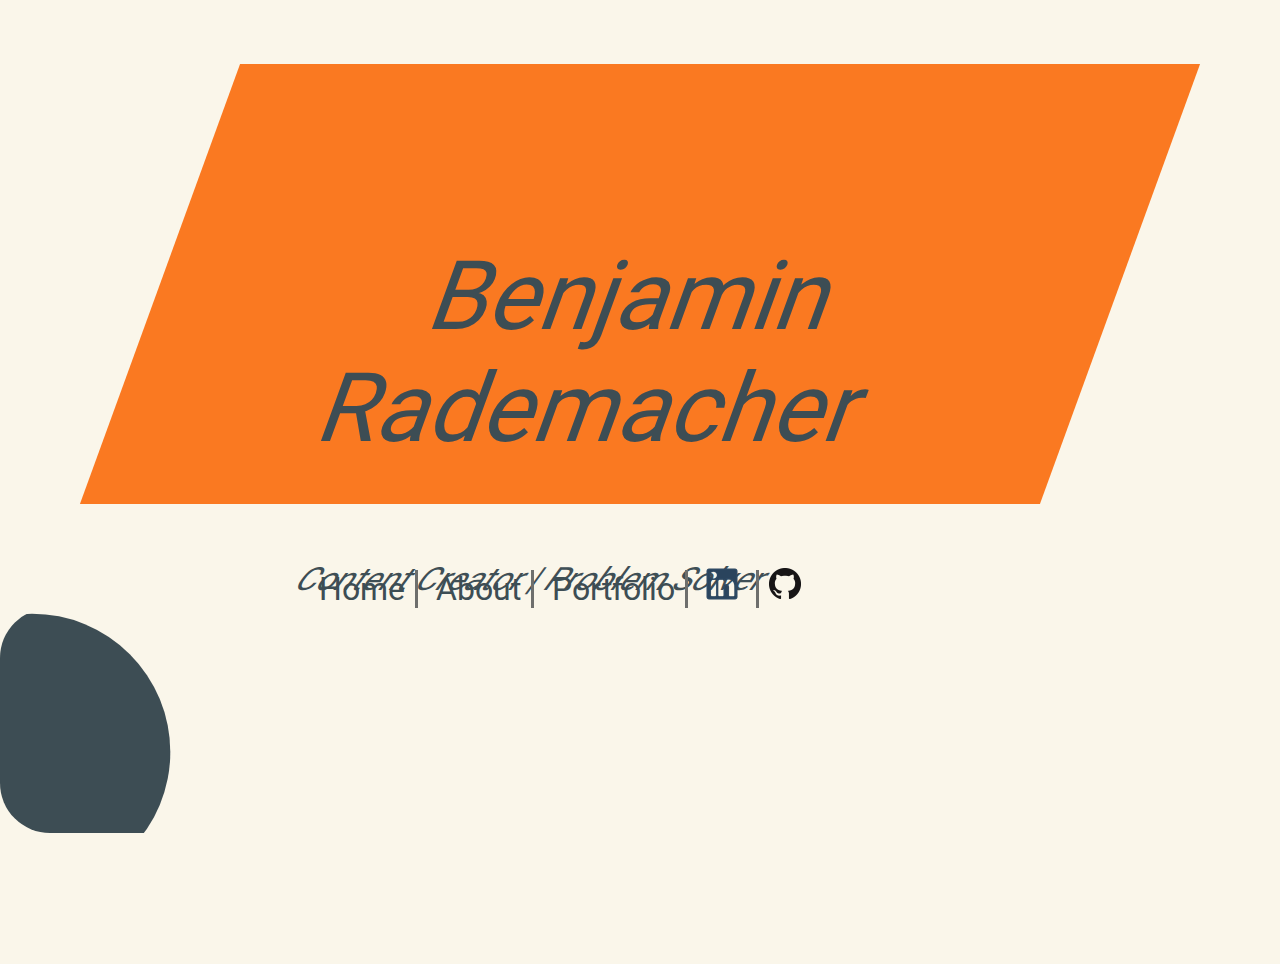
<file: index.html>
<!DOCTYPE html>
<html lang="en">

<head>
    <meta charset="UTF-8">
    <meta name="viewport" content="width=device-width, initial-scale=1.0">
    <meta http-equiv="X-UA-Compatible" content="ie=edge">
    <link href="https://fonts.googleapis.com/css?family=Roboto" rel="stylesheet">
    <link rel="stylesheet" href="./style/css/index.css">
    <title>Home</title>
</head>

<body>
    <div id="parallelogram">
        <p id="name">Benjamin Rademacher</p>
        <p id="subTitle">Content Creator | Problem Solver</p>
    </div>

    <div class="container">

        <div class="nav">
            <a href="index.html">Home</a>
            <a href="about.html">About</a>
            <a href="portfolio.html">Portfolio</a>
            <a href="https://www.linkedin.com/in/benjamin-rademacher-408414156/">
                <img src="./style/images/linkedin.png" alt="linkedIn">
            </a>
            <a href="https://github.com/Brademacher">
                <img src="./style/images/GitHub-dark.png" alt="github-light">
            </a>
        </div>
       
    </div>
    <div id="circle"></div>
</body>

</html>
</file>
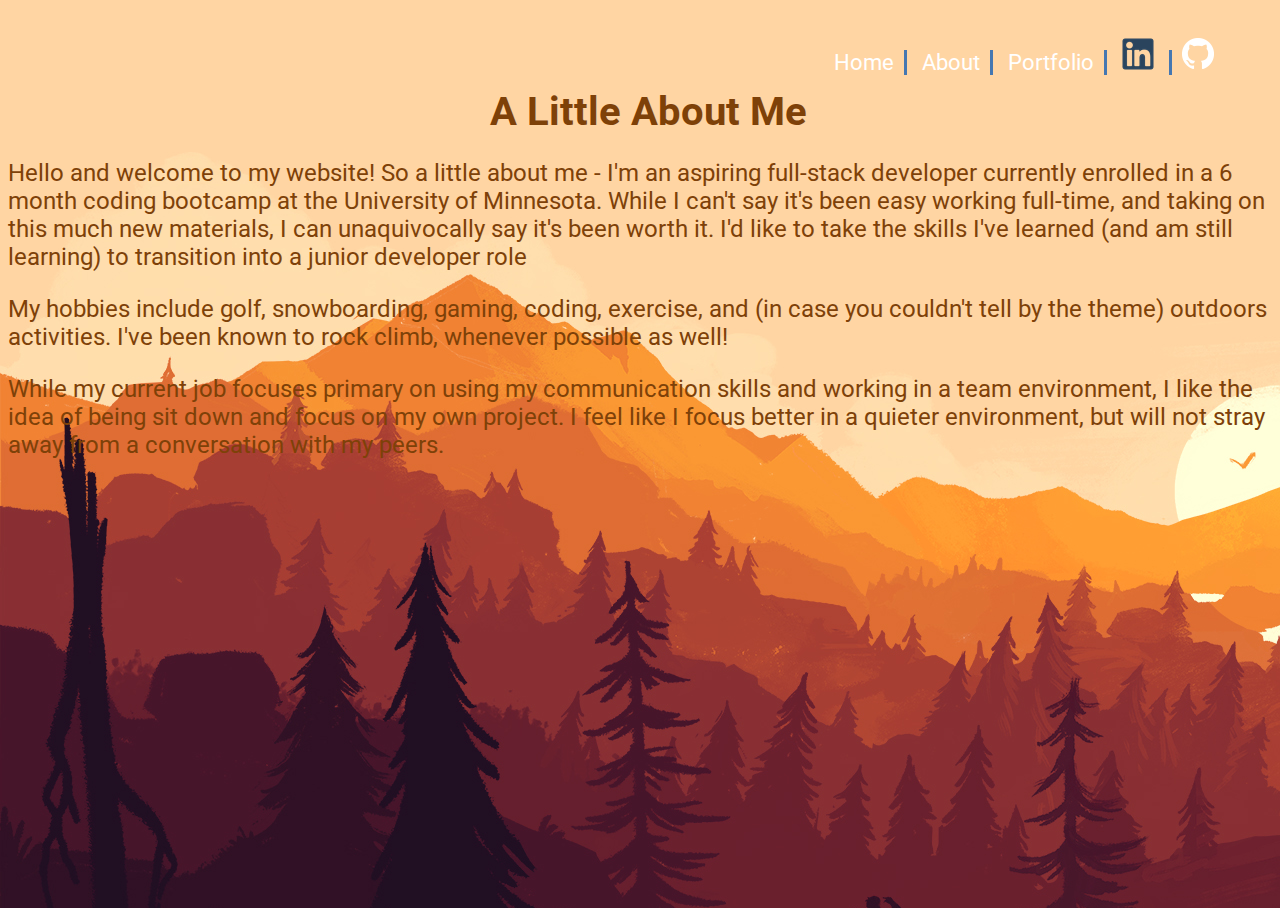
<file: about.html>
<!DOCTYPE html>
<html lang="en">

<head>
    <meta charset="UTF-8">
    <meta name="viewport" content="width=device-width, initial-scale=1.0">
    <meta http-equiv="X-UA-Compatible" content="ie=edge">
    <link rel="stylesheet" href="./style/css/about.css">
    <link href="https://fonts.googleapis.com/css?family=Roboto" rel="stylesheet">
    <title>About Me</title>
</head>

<body>

    <div class="container">
        <div class="header">
            <a href="index.html">Home</a>
            <a href="about.html">About</a>
            <a href="portfolio.html">Portfolio</a>
            <a href="https://www.linkedin.com/in/benjamin-rademacher-408414156/">
                <img src="./style/images/linkedin.png" alt="linkedIn">
            </a>
            <a href="https://github.com/Brademacher">
                <img src="./style/images/GitHub-light.png" alt="github-light">
            </a>
        </div>
    </div>

    <h1>A Little About Me</h1>

    <div class="content">
        <p>Hello and welcome to my website! So a little about me - I'm an aspiring full-stack developer currently enrolled in
            a 6 month coding bootcamp at the University of Minnesota. While I can't say it's been easy working full-time,
            and taking on this much new materials, I can unaquivocally say it's been worth it. I'd like to take the skills
            I've learned (and am still learning) to transition into a junior developer role</p>

        <p>My hobbies include golf, snowboarding, gaming, coding, exercise, and (in case you couldn't tell by the theme) outdoors
            activities. I've been known to rock climb, whenever possible as well!</p>

        <p>While my current job focuses primary on using my communication skills and working in a team environment, I like the
            idea of being sit down and focus on my own project. I feel like I focus better in a quieter environment, but
            will not stray away from a conversation with my peers.</p>
    </div>
</body>

</html>
</file>
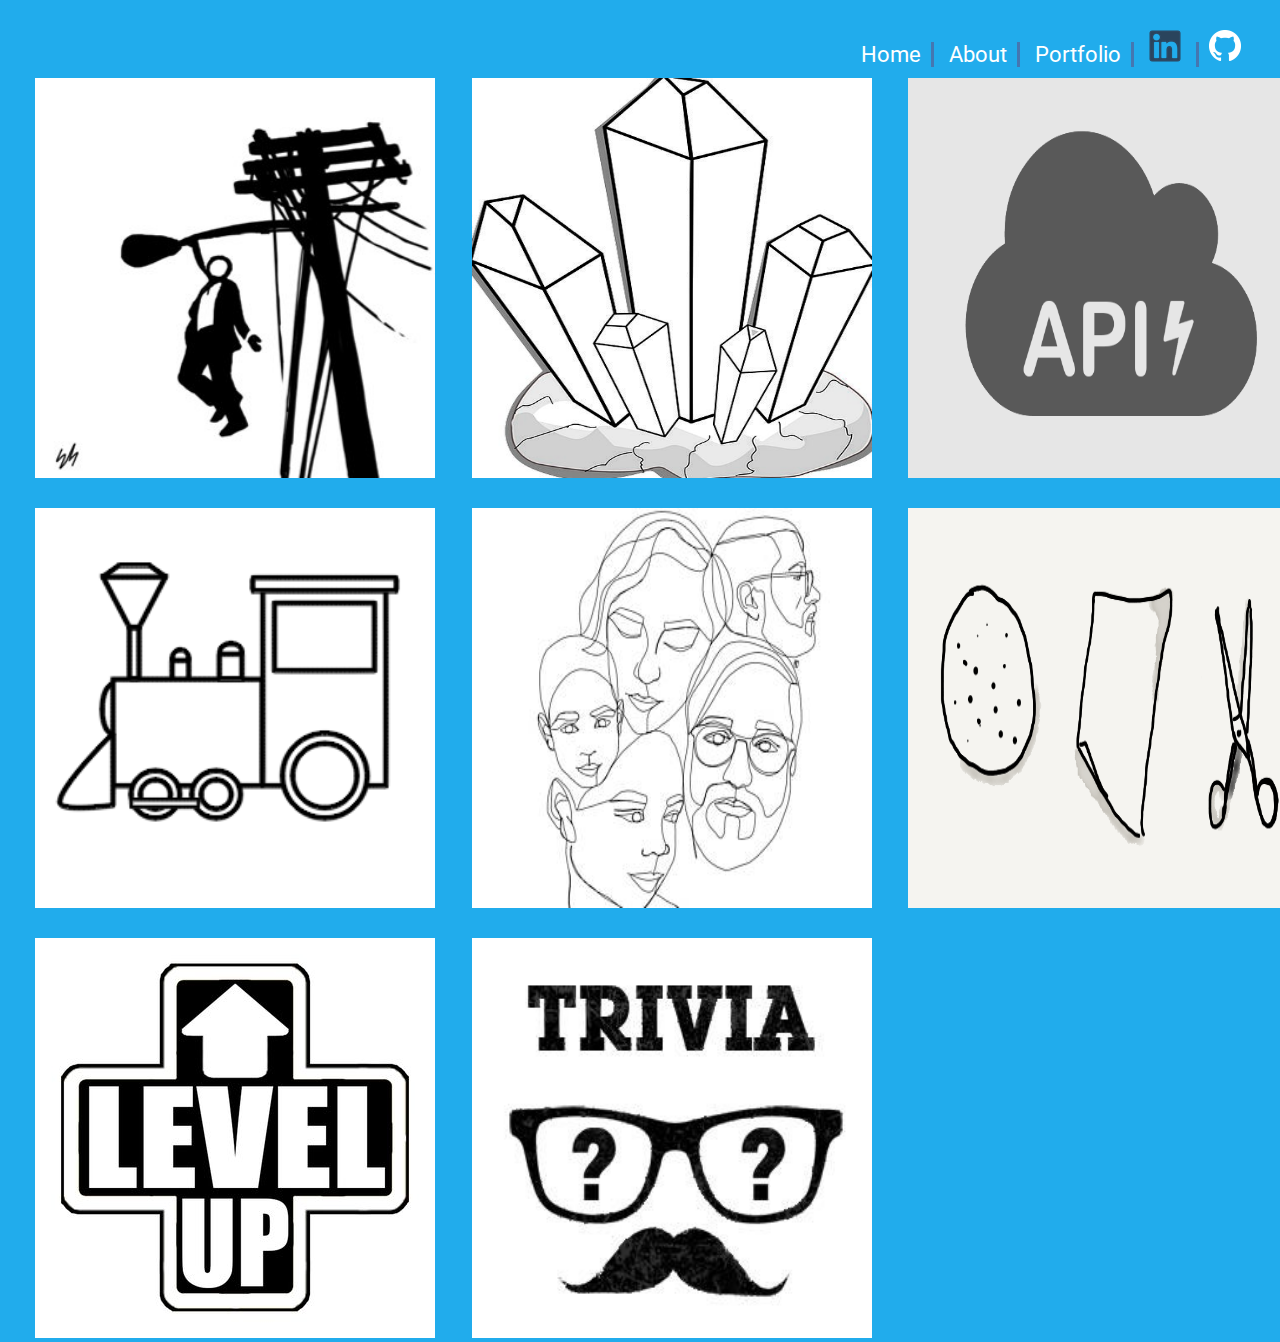
<file: portfolio.html>
<!DOCTYPE html>

<html lang="en-us">

<head>
    <meta charset="utf-8" />
    <meta http-equiv="X-UA-Compatible" content="IE=edge">
    <title>Portfolio</title>
    <meta name="viewport" content="width=device-width, initial-scale=1">
    <link href="https://fonts.googleapis.com/css?family=Roboto" rel="stylesheet">
    <link rel="stylesheet" type="text/css" media="screen" href="./style/css/portfolio.css" />
</head>

<body id="portfolio">
    <div class="container">
        <div class="header">
            <a href="index.html">Home</a>
            <a href="about.html">About</a>
            <a href="portfolio.html">Portfolio</a>
            <a href="https://www.linkedin.com/in/benjamin-rademacher-408414156/">
                <img src="./style/images/linkedin.png" alt="linkedIn">
            </a>
            <a href="https://github.com/Brademacher">
                <img src="./style/images/GitHub-light.png">
            </a>
        </div>

    </div>

    <div class="projects">

        <div>
            <a href="https://brademacher.github.io/Hangman/">
                <img class="btnImg" role="button" src="./style/images/hangman.jpg" alt="hangman">
            </a>
        </div>
        <div>
            <a href="https://brademacher.github.io/Gem-Game/">
                <img class="btnImg" role="button" src="./style/images/crystal.jpg" alt="crystal game">
            </a>

        </div>
        <div>
            <a href="https://brademacher.github.io/Giphy-API/">
                <img class="btnImg" role="button" src="./style/images/giphy.png" alt="giphy api">
            </a>

        </div>
        <div>
            <a href="https://brademacher.github.io/Train-Time/">
                <img class="btnImg" role="button" src="./style/images/train.gif" alt="train">
            </a>
        </div>
        <div>
            <a href="https://mcale017.github.io/Group-Project-1/">
                <img class="btnImg" role="button" src="./style/images/faces.jpg" alt="faces">
            </a>
        </div>
        <div>
            <a href="#">
                <img class="btnImg" role="button" src="./style/images/scissors.png" alt="rock paper scissors">
            </a>
        </div>
        <div>
            <a href="#">
                <img class="btnImg" role="button" src="./style/images/rpg.jpg" alt="trivia">
            </a>
        </div>
        <div>
            <a href="#">
                <img class="btnImg" role="button" src="./style/images/trivia.jpg" alt="shop">
            </a>
        </div>
    </div>

</body>

</html>
</file>
<file: style/css/index.css>
html{
  height: 100%
}

body{
    width: 100%;
    height: 100%;
    margin: 0;
    font-family: 'Roboto', sans-serif;
    background-color: rgb(250, 246, 234)
}

.container {
  display: grid;
  grid-template-columns: auto 1fr auto;
  grid-auto-rows: auto 80px auto;
  z-index: 3;
}

.nav {
  grid-column: span 12;
  justify-self: center;
  display: inline;
  font-size: 2em;
  padding: 2em 0 0 0;
  margin-right: 5em;
  z-index: 1;
  background: rgb(250, 246, 234, .01)
}

.nav a {
  border-right: 3px solid #6E6F6D;
  padding: 0 10px 0 10px;
  text-decoration: none;
  color: #3D4D54;
}
.nav a:last-child {
  border: none;
}

#parallelogram {
  width: 75%;
	height: 40%;
	-webkit-transform: skew(-20deg);
	   -moz-transform: skew(-20deg);
	     -o-transform: skew(-20deg);
  background: #FA7921;
  text-align: left;
  margin: auto;
  margin-top: 4em;
  padding-top: 5em;
  z-index: -5;
}

#subTitle {
  text-align: center;
  font-size: 2em;
  color: #3D4D54;
  -webkit-transform: skew(-20deg);
  -moz-transform: skew(-20deg);
    -o-transform: skew(-20deg);
}
#name {
  text-align: center;
  font-size: 6em;
  color: #3D4D54;
}

#circle {
  -webkit-clip-path: circle(50% at 10% 64%);
  clip-path: circle(50% at 10% 64%);
  background-color: #3D4D54;
  width: 25%;
  height: 25%;
  -moz-border-radius: 50px;
  -webkit-border-radius: 50px;
  border-radius: 50px;
  z-index: 5;
}
</file>
<file: style/css/about.css>
html{
    height: 100%
}
  
body{
    width: 100%;
    height: 100%;
    background-image: url("./../images/cleanBackground.png");
    font-family: 'Roboto', sans-serif;
    /* opacity: .4 */
}

.container {
display: grid;
grid-template-columns: repeat(9, 1fr);
grid-template-rows: 80px;
}

.header {
grid-column: span 9;
justify-self: end;
display: inline;
font-size: 22px;
padding: 30px 0 0 0;
margin-right: 5%;
}

.header a {
border-right: 3px solid rgb(69, 119, 177);
padding: 0 10px 0 10px;
text-decoration: none;
color: white;
}

.header a:last-child {
border: none;
}

.content {
    color: rgb(126, 65, 8);
    font-size: 24px;
    /* background-color: rgb(175, 76, 45);
    opacity: .4; */
}

h1 {
   text-align: center;
   color: rgb(126, 65, 8);
   margin: 0px;
   font-size: 40px;
}
</file>
<file: style/css/portfolio.css>
html{
  height: 100%
}

body{
    width: 100%;
    height: 100%;
    font-family: 'Roboto', sans-serif;
}

#portfolio {
    background-color: #21acec
    
}
.container {
  display: grid;
  grid-template-columns: repeat(9, 1fr);
  grid-template-rows: 80px;
}

h2 {
  /* float: left; */
  color: white;
  font-size: 22px;
  text-align: start
}

.header {
  grid-column: span 9;
  justify-self: end;
  display: inline;
  font-size: 22px;
  padding: 30px 0 0 0;
  margin-right: 5%;
}

.header a {
  border-right: 3px solid rgb(69, 119, 177);
  padding: 0 10px 0 10px;
  text-decoration: none;
  color: white;
}
.header a:last-child {
  border: none;
}

.btnImg {
  width: 372px;
  height: 372px
}

.projects {
  align-items: center;
  max-height: 100%;
  display: grid;
  grid-gap: 9px;
  grid-template-columns: auto;
  grid-auto-rows: 372px;
}

.footer {
  grid-column: span 9;
  text-align: center;
  background-color: rgba(79, 163, 219, 0.705);
  color: white;
  font-size: 18px;
  font-weight: 100;
}

/* pixel2 and pixel2XL */
@media screen and (min-width: 411px){
  body {
    margin: 0px;
  }

  .btnImg {
    width: 411px;
    height: 411px
  }

  .projects {
    align-items: center;
    max-height: 100%;
    display: grid;
    grid-gap: 12px;
    grid-auto-rows: 411px;
  }
}

@media screen and (min-width: 731px){

  .btnImg {
    width: 360px;
    height: 355px;
  }

  .projects {
    display: grid;
    grid-gap: 10px;
    grid-template-columns: repeat(auto-fill, minmax(355px, 1fr));
    grid-auto-rows: 360px;
  }
}

@media screen and (min-width: 660px) {
  .btnImg {
    width: 250px;
    height: 250px
  }

  .projects {
    align-items: center;
    max-height: 100%;
    display: grid;
    grid-gap: 5px;
    grid-template-columns: repeat(auto-fit, minmax(250px, 2fr));
    grid-auto-rows: 250px;
    }
  }

@media screen and (min-width: 1000px) {
  body {
    margin-left: 35px;
  }

  .btnImg {
    width: 400px;
    height: 400px
  }

  .projects {
    align-items: center;
    max-height: 100%;
    display: grid;
    grid-gap: 30px;
    grid-template-columns: repeat(auto-fit, minmax(400px, 2fr));
    grid-auto-rows: 400px;
  }
}
</file>
